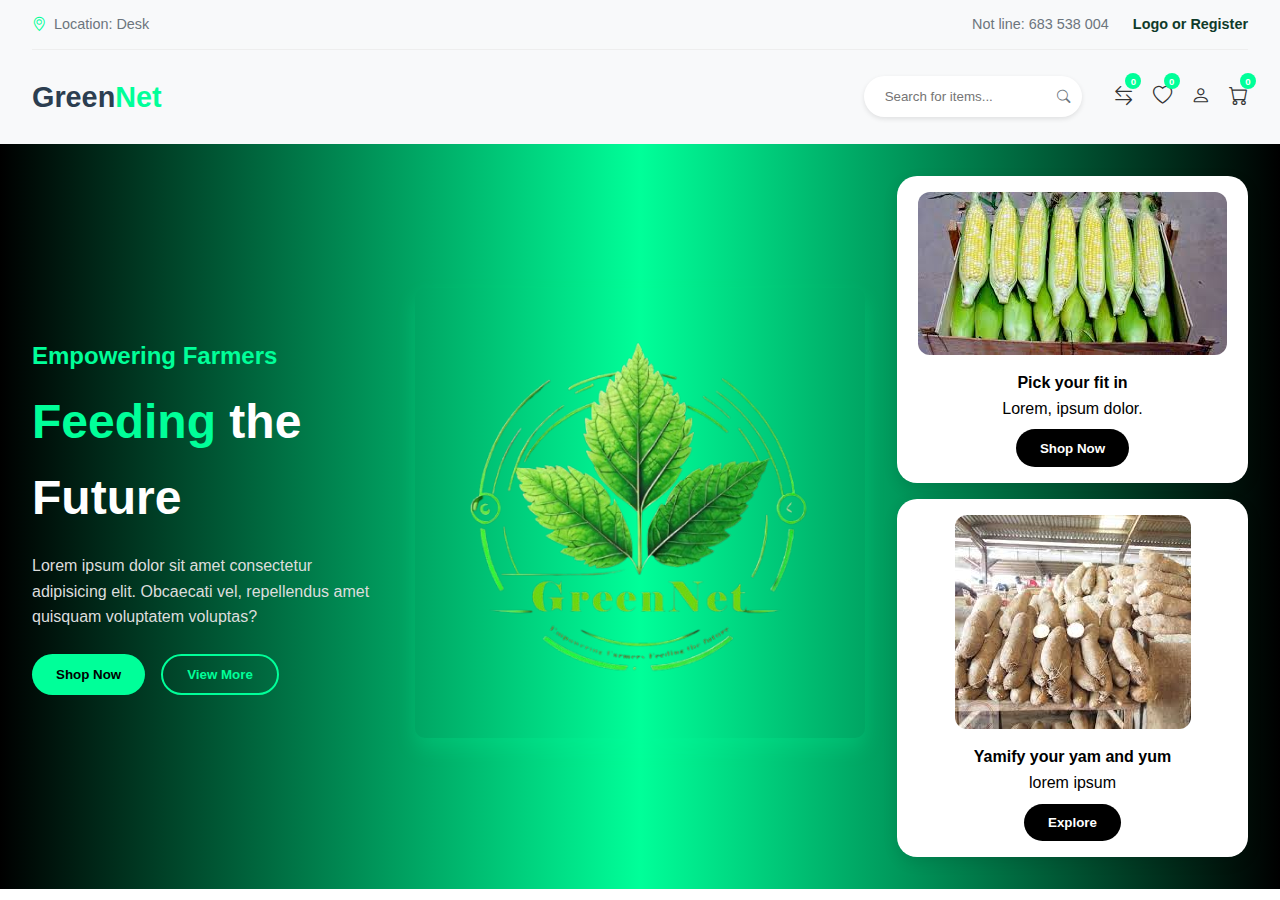
<file: index.html>
<!DOCTYPE html>
<html lang="en">
<head>
  <meta charset="UTF-8" />
  <meta name="viewport" content="width=device-width, initial-scale=1.0" />
  <title>GreenNet</title>
  <link rel="stylesheet" href="assets/css/style.css" />
  <link rel="stylesheet" href="./assets/bootstrap-icons/bootstrap-icons.min.css">
</head>
<body>
  <header class="header">
    <div class="top-bar">
        <div class="location-info">
            <i class="bi bi-geo-alt"></i>
            <span>Location: Desk</span>
        </div>
        
        <div class="contact-info">
            <span>Not line: 683 538 004</span>
            <a href="" style="text-decoration: none;"><span style="color: #0f3b2a; font-weight: 600;">Logo or Register</span>
            </a>
        </div>
    </div>
    
    <nav class="navbar">
        <div class="brand">
            <h1>Green<span style="color: #00ff99;">Net</span>
            </h1>
        </div>
        
        <button class="navbar-toggler" >
            <i class="bi bi-list"></i>
        </button>
        
        <ul class="nav-menu">
            <li class="nav-item dropdown">
                <a href="#" class="nav-link active">
                    Home 
                </a>
            </li>
            <li class="nav-item dropdown">
                <a href="shop.html" class="nav-link">
                    Shop <i class="bi bi-chevron-down"></i>
                </a>
            </li>
            <li class="nav-item dropdown">
                <a href="#" class="nav-link">
                    Product <i class="bi bi-chevron-down"></i>
                </a>
            </li>
            <li class="nav-item dropdown">
                <a href="#" class="nav-link">
                    About Vendors <i class="bi bi-chevron-down"></i>
                </a>
            </li>
            <li class="nav-item dropdown">
                <a href="#" class="nav-link">
                    Pages <i class="bi bi-chevron-down"></i>
                </a>
            </li>
        </ul>
        
        <div class="search-container">
            <input type="text" placeholder="Search for items..." class="search-input">
            <button class="search-btn">
                <i class="bi bi-search"></i>
            </button>
        </div>
        
        <div class="action-icons">
            <a href="#" class="action-icon" aria-label="Compare">
                <i class="bi bi-arrow-left-right"></i>
                <span class="badge">0</span>
            </a>
            <a href="#" class="action-icon" aria-label="Wishlist">
                <i class="bi bi-heart"></i>
                <span class="badge">0</span>
            </a>
            <a href="#" class="action-icon" aria-label="Account">
                <i class="bi bi-person"></i>
            </a>
            <a href="#" class="action-icon" aria-label="Cart">
                <i class="bi bi-cart"></i>
                <span class="badge">0</span>
            </a>
        </div>
    </nav>
</header>

  <section class="hero-section">
    <div class="hero-content">

      <div class="hero-text">
        <h2>Empowering Farmers</h2>
        <h1><span>Feeding</span> the Future</h1>
        <p>Lorem ipsum dolor sit amet consectetur adipisicing elit. Obcaecati vel, repellendus amet quisquam voluptatem voluptas?</p>
        <div class="hero-buttons">
          <button class="btn green-btn"><a href="shop.html" style="text-decoration: none; color: black;">Shop Now</a></button>
          <button class="btn outlined-btn">View More</button>
        </div>
      </div>
  
      <div class="hero-image">
        <img src="assets/images/main.png" alt="Model" />
      </div>
  
      <div class="hero-cards">
        <div class="card">
          <img src="./assets/images/green1.jpeg" alt="Sneakers" />
          <p><strong>Pick your fit in</strong> <br> Lorem, ipsum dolor.</p>
          <button class="btn black-btn">Shop Now</button>
        </div>
        <div class="card">
          <img src="./assets/images/green2.jpeg" alt="Group Fashion" />
          <p><strong>Yamify your yam and yum</strong><br> lorem ipsum</p>
          <button class="btn black-btn">Explore</button>
        </div>
      </div>
    </div>
  </section>


  

  <script src="./assets/js/script.js">
 


</script>
</body>
</html>
</file>
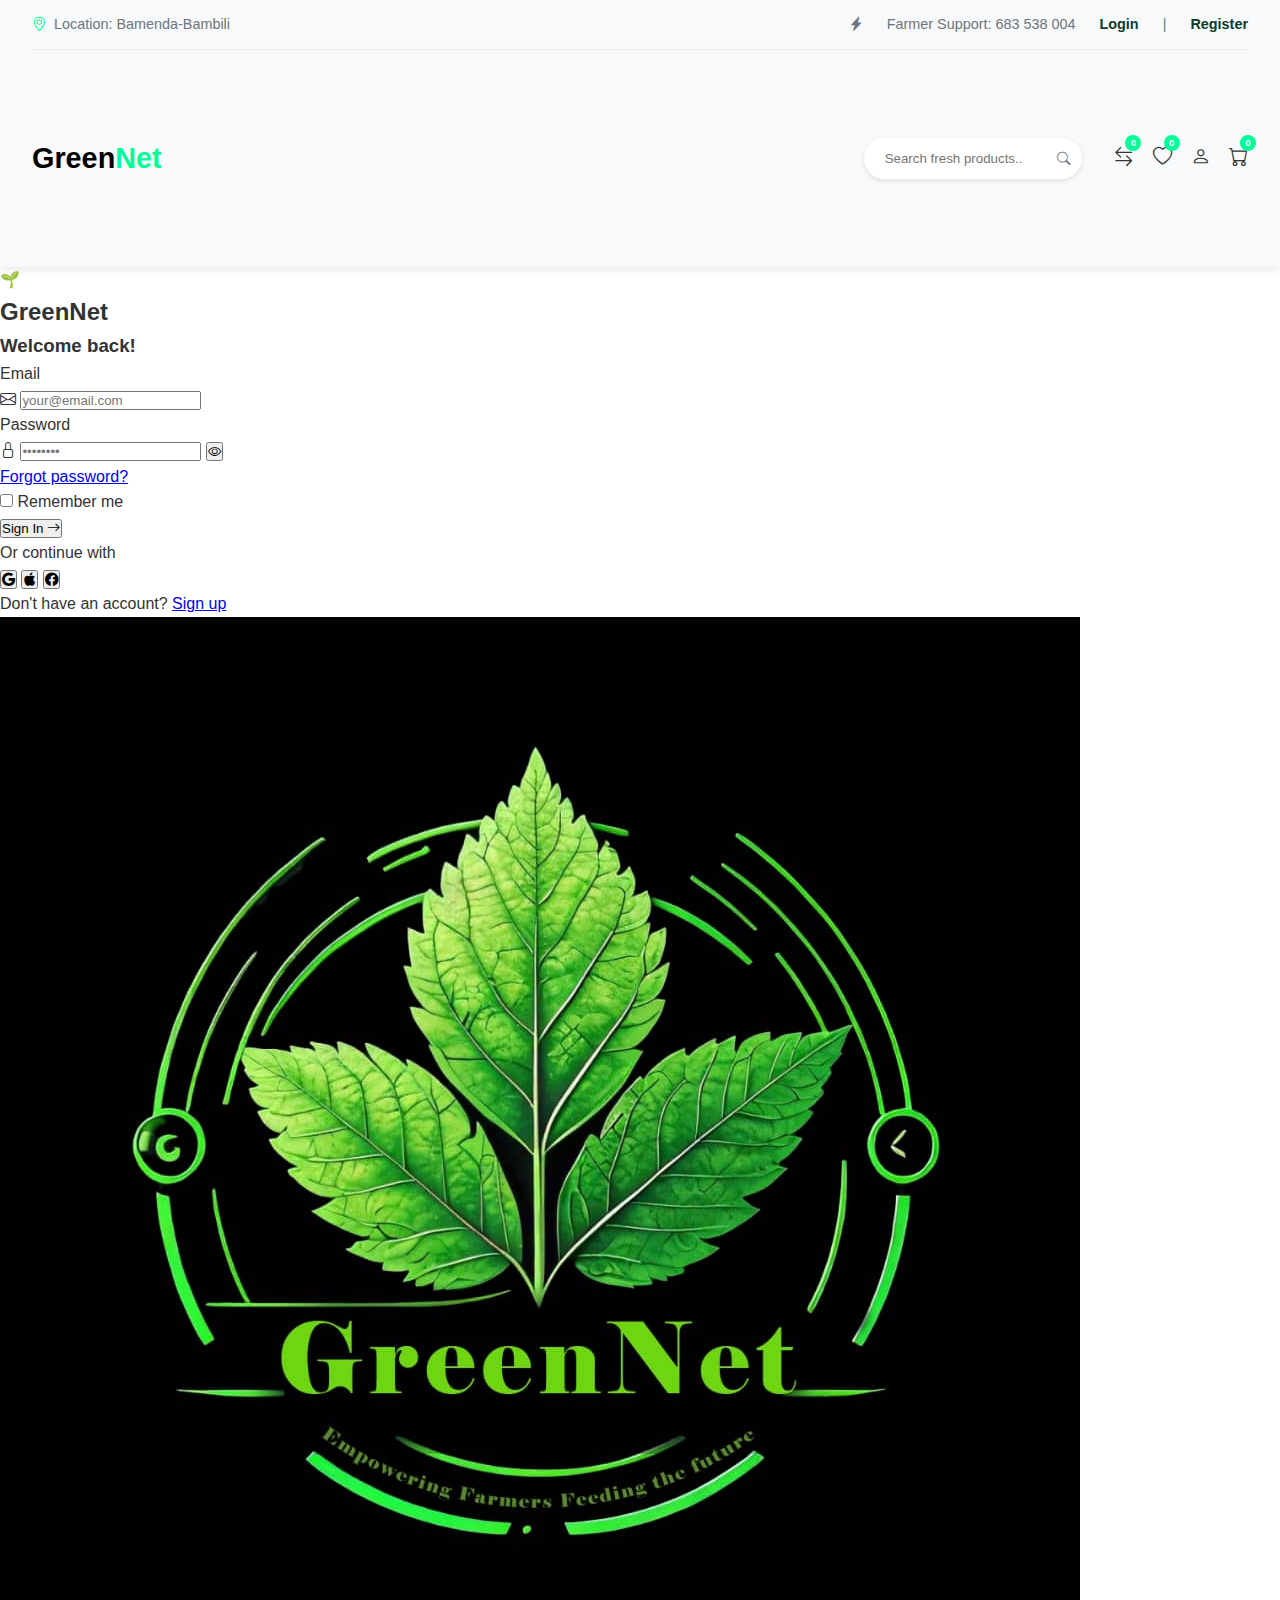
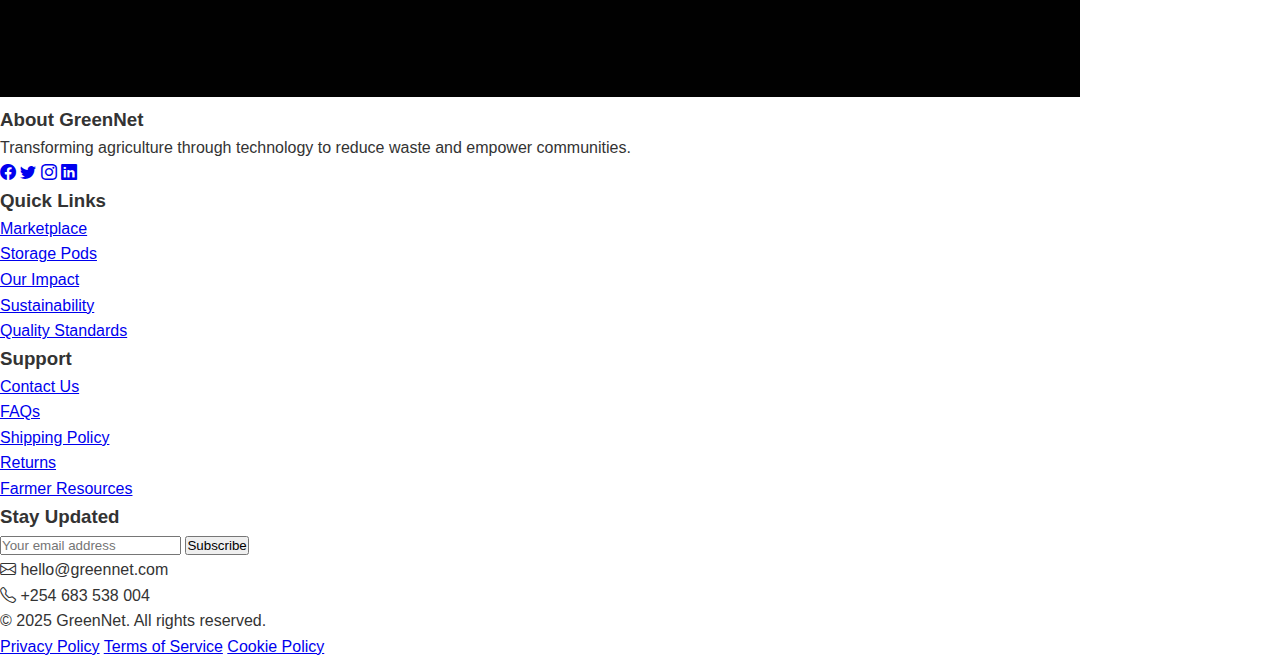
<file: login.html>
<!DOCTYPE html>
<html lang="en">
<head>
  <meta charset="UTF-8" />
  <meta name="viewport" content="width=device-width, initial-scale=1.0" />
  <title>GreenNet</title>
  <link rel="stylesheet" href="assets/css/style.css" />
  <link rel="stylesheet" href="./assets/bootstrap-icons/bootstrap-icons.min.css">
</head>
<body>
  <header class="header">
    <div class="top-bar">
        <div class="location-info">
            <i class="bi bi-geo-alt"></i>
            <span>Location: Bamenda-Bambili</span>
        </div>
        
        <div class="contact-info">
            <i class="bi bi-lightning-charge-fill"></i>
            <span>Farmer Support: 683 538 004</span>
            <a href="login.html" style="text-decoration: none;"><span style="color: #0f3b2a; font-weight: 600;">Login </a>|
                 <a href="register.html" style="color: #0f3b2a; font-weight: 600;text-decoration: none;">Register</a> </span>
            
        </div>
    </div>
    
    <nav class="navbar">
        <div class="brand">
            <h1 style="color: black;">Green<span style="color: #00ff99;">Net</span>
            </h1>
        </div>
        
        <button class="navbar-toggler" >
            <i class="bi bi-list"></i>
        </button>
        
        <ul class="nav-menu">
            <li class="nav-item dropdown">
                <a href="index.html" class="nav-link ">
                    Home 
                </a>
            </li>
            <li class="nav-item dropdown">
                <a href="shop.html" class="nav-link">
                    Marketplace 
                </a>
            </li>
            <li class="nav-item dropdown">
                <a href="#" class="nav-link">
                    Storage Pods
                </a>
            </li>
            <li class="nav-item dropdown">
                <a href="#" class="nav-link">
                    Our impact 
                </a>
            </li>
            <li class="nav-item dropdown">
                <a href="#" class="nav-link">
                  Pages <i class="bi bi-chevron-down"></i>
                </a>
                <ul class="dropdown-menu">
                  <li><a href="#" class="dropdown-link">Sustainability</a></li>
                  <li><a href="#" class="dropdown-link">Our Partners</a></li>
                  <li><a href="#" class="dropdown-link">Quality Standards</a></li>
                  <li><a href="#" class="dropdown-link">Delivery Network</a></li>
                  <li><a href="#" class="dropdown-link">Career Opportunities</a></li>
                </ul>
              </li>
        </ul>
        
        <div class="search-container">
            <input type="text" placeholder="Search fresh products.." class="search-input">
            <button class="search-btn">
                <i class="bi bi-search"></i>
            </button>
        </div>
        
        <div class="action-icons">
            <a href="#" class="action-icon" aria-label="Compare">
                <i class="bi bi-arrow-left-right"></i>
                <span class="badge">0</span>
            </a>
            <a href="#" class="action-icon" aria-label="Wishlist">
                <i class="bi bi-heart"></i>
                <span class="badge">0</span>
            </a>
            <a href="#" class="action-icon" aria-label="Account">
                <i class="bi bi-person"></i>
            </a>
            <a href="#" class="action-icon" aria-label="Cart">
                <i class="bi bi-cart"></i>
                <span class="badge">0</span>
            </a>
        </div>
    </nav>
</header>

<section class="gn-auth-section">
    <div class="gn-auth-container">
      <!-- Animated Background Elements -->
      <div class="gn-auth-particles">
        <div class="gn-particle" style="--i:1; --color:#00cc88;"></div>
        <div class="gn-particle" style="--i:2; --color:#ff6b35;"></div>
        <div class="gn-particle" style="--i:3; --color:#2d3748;"></div>
      </div>
  
      <!-- Form Container -->
      <div class="gn-auth-card">
        <!-- Logo Header -->
        <div class="gn-auth-header">
          <div class="gn-auth-logo">
            <span>🌱</span>
            <h2>GreenNet</h2>
          </div>
          <h3>Welcome back!</h3>
        </div>
  
        <!-- Login Form -->
        <form class="gn-auth-form" id="loginForm" action="" method="">
          <!-- Email -->
          <div class="gn-form-group">
            <label for="loginEmail">Email</label>
            <div class="gn-input-container">
              <i class="bi bi-envelope"></i>
              <input 
                type="email" 
                id="loginEmail" 
                placeholder="your@email.com" 
                required
                autocomplete="username"
              >
            </div>
          </div>
  
          <!-- Password -->
          <div class="gn-form-group">
              <label for="loginPassword" >Password</label>
            <div class="gn-input-container">
              <i class="bi bi-lock"></i>
              <input 
                type="password" 
                id="loginPassword" 
                placeholder="••••••••" 
                required
                minlength="8"
                autocomplete="current-password"
              >
              <button type="button" class="gn-password-toggle">
                <i class="bi bi-eye"></i>
              </button>
            </div>
          </div>
          <a href="#" class="gn-text-link">Forgot password?</a>

          <!-- Remember Me -->
          <div class="gn-checkbox-group">
            <input type="checkbox" id="rememberMe">
            <label for="rememberMe">Remember me</label>
          </div>
  
          <!-- Submit -->
          <button type="submit" class="gn-auth-btn">
            Sign In
            <i class="bi bi-arrow-right"></i>
          </button>
  
          <!-- Social Login -->
          <div class="gn-social-login">
            <p>Or continue with</p>
            <div class="gn-social-buttons">
              <button type="button" class="gn-social-btn google">
                <i class="bi bi-google"></i>
              </button>
              <button type="button" class="gn-social-btn apple">
                <i class="bi bi-apple"></i>
              </button>
              <button type="button" class="gn-social-btn facebook">
                <i class="bi bi-facebook"></i>
              </button>
            </div>
          </div>
  
          <!-- Sign Up Link -->
          <div class="gn-auth-footer">
            Don't have an account? <a href="register.html" class="gn-text-link">Sign up</a>
          </div>
        </form>
      </div>
    </div>
  </section>


<footer class="gn-footer">
    <!-- Footer Top (Image + Main Content) -->
    <div class="gn-footer-top">
      <!-- Image Section -->
      <div class="gn-footer-image">
        <img src="assets/images/logo.jpg" alt="GreenNet Footer Image">
      </div>
  
      <!-- Main Footer Content -->
      <div class="gn-footer-content">
        <div class="gn-footer-grid">
          <!-- Column 1: About -->
          <div class="gn-footer-col">
            <h3 class="gn-footer-title">About GreenNet</h3>
            <p>Transforming agriculture through technology to reduce waste and empower communities.</p>
            <div class="gn-social-links">
              <a href="#" aria-label="Facebook"><i class="bi bi-facebook"></i></a>
              <a href="#" aria-label="Twitter"><i class="bi bi-twitter"></i></a>
              <a href="#" aria-label="Instagram"><i class="bi bi-instagram"></i></a>
              <a href="#" aria-label="LinkedIn"><i class="bi bi-linkedin"></i></a>
            </div>
          </div>
  
          <!-- Column 2: Quick Links -->
          <div class="gn-footer-col">
            <h3 class="gn-footer-title">Quick Links</h3>
            <ul class="gn-footer-links">
              <li><a href="#">Marketplace</a></li>
              <li><a href="#">Storage Pods</a></li>
              <li><a href="#">Our Impact</a></li>
              <li><a href="#">Sustainability</a></li>
              <li><a href="#">Quality Standards</a></li>
            </ul>
          </div>
  
          <!-- Column 3: Support -->
          <div class="gn-footer-col">
            <h3 class="gn-footer-title">Support</h3>
            <ul class="gn-footer-links">
              <li><a href="#">Contact Us</a></li>
              <li><a href="#">FAQs</a></li>
              <li><a href="#">Shipping Policy</a></li>
              <li><a href="#">Returns</a></li>
              <li><a href="#">Farmer Resources</a></li>
            </ul>
          </div>
  
          <!-- Column 4: Newsletter -->
          <div class="gn-footer-col">
            <h3 class="gn-footer-title">Stay Updated</h3>
            <form class="gn-footer-newsletter">
              <input type="email" placeholder="Your email address" required>
              <button type="submit">Subscribe</button>
            </form>
            <div class="gn-contact-info">
              <p><i class="bi bi-envelope"></i> hello@greennet.com</p>
              <p><i class="bi bi-telephone"></i> +254 683 538 004</p>
            </div>
          </div>
        </div>
      </div>
    </div>
  
    <!-- Footer Bottom (Copyright) -->
    <div class="gn-footer-bottom">
      <div class="gn-container">
        <p>&copy; 2025 GreenNet. All rights reserved.</p>
        <div class="gn-legal-links">
          <a href="#">Privacy Policy</a>
          <a href="#">Terms of Service</a>
          <a href="#">Cookie Policy</a>
        </div>
      </div>
    </div>
  </footer>

  <script src="assets/js/script.js"></script>
</body>
</html>
</file>
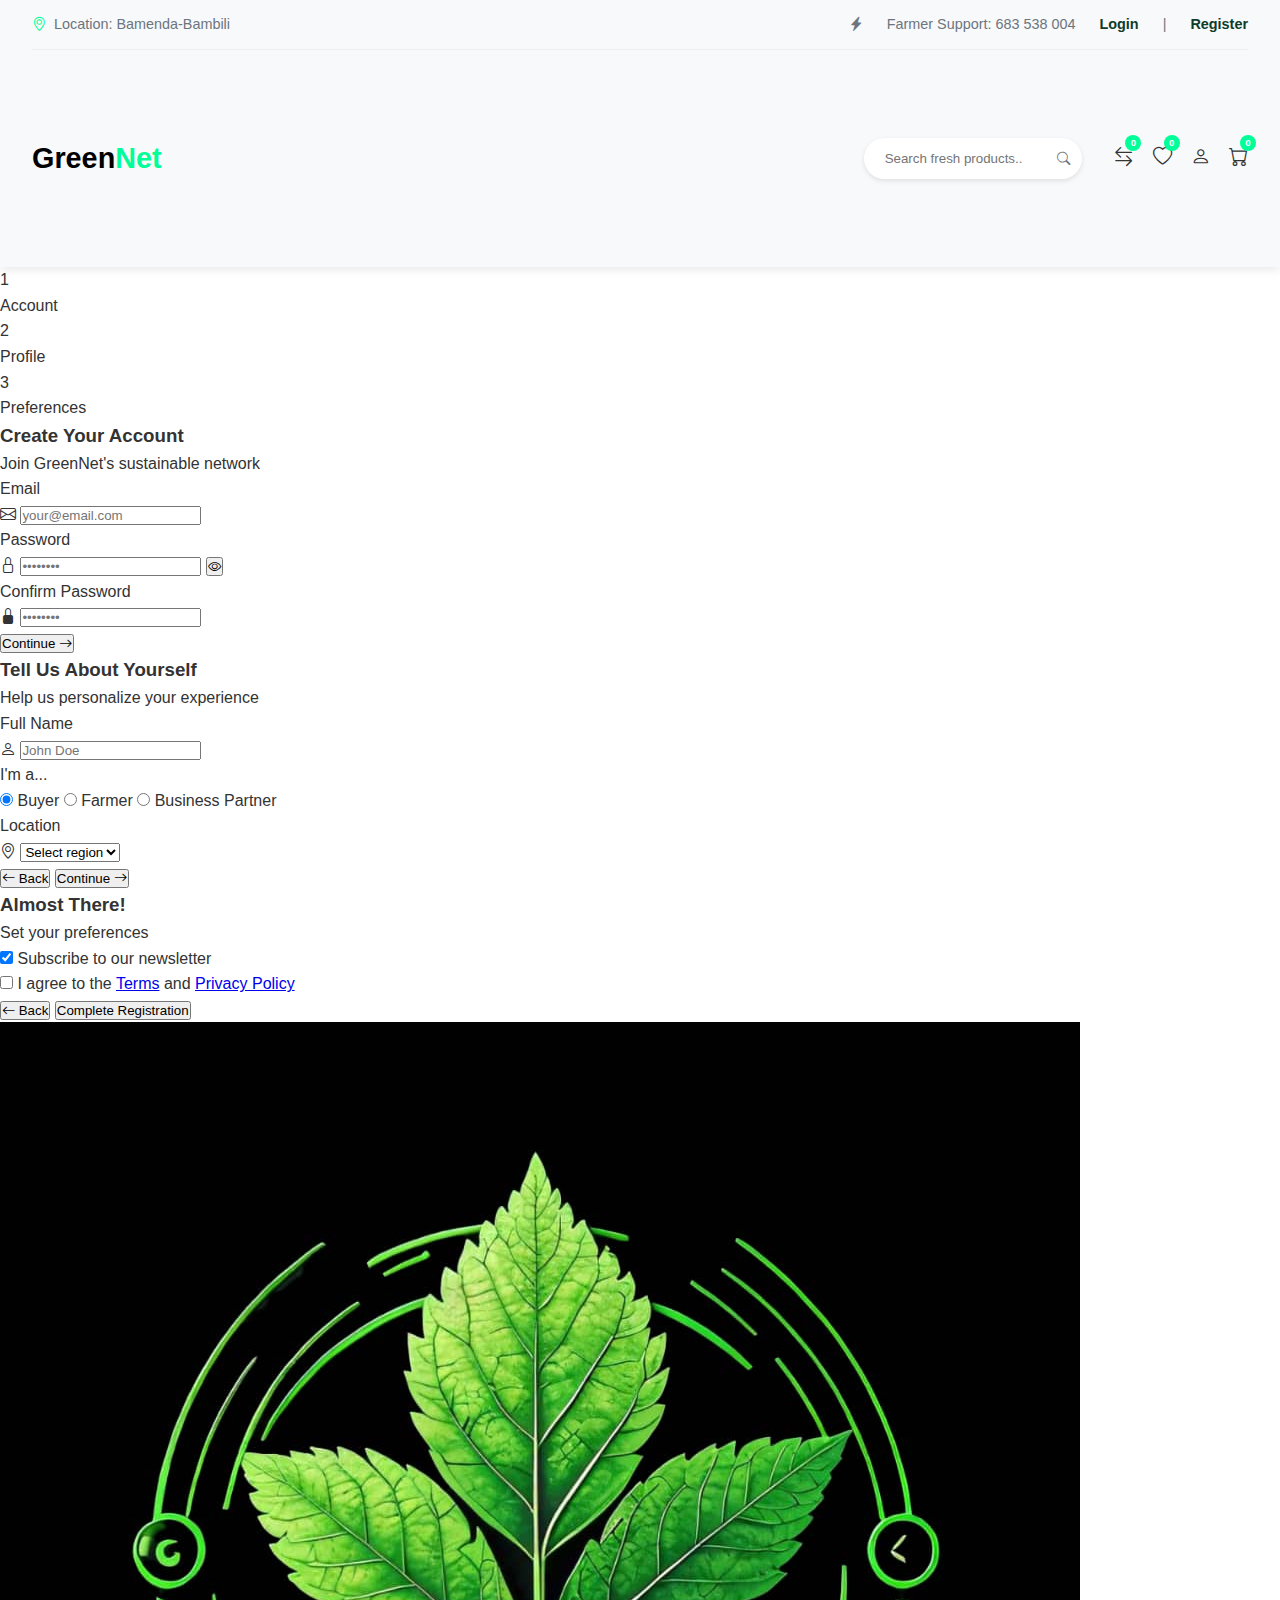
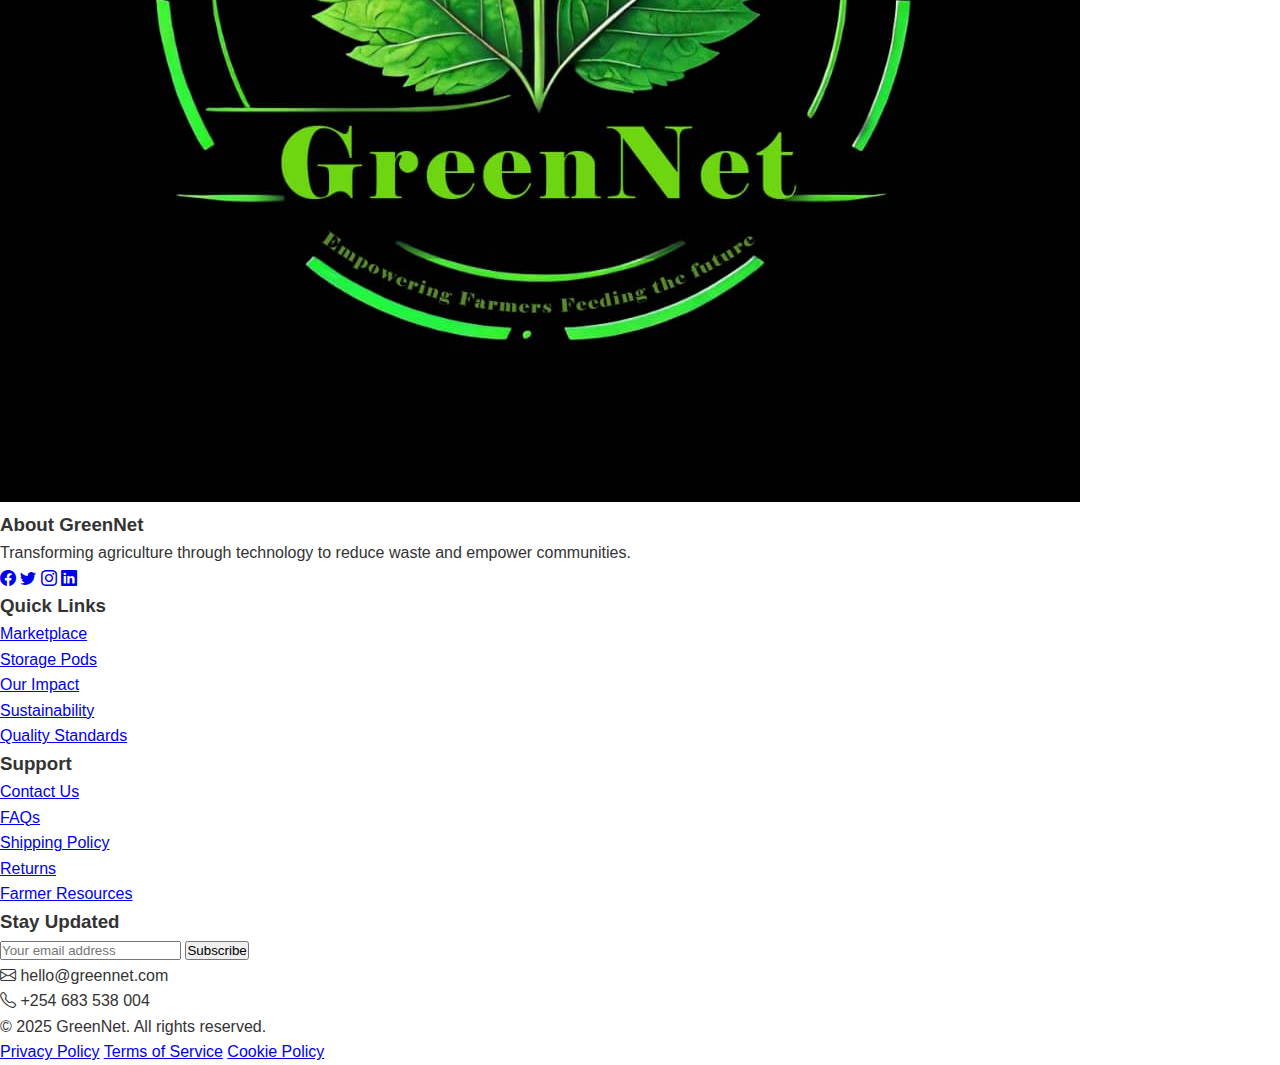
<file: register.html>
<!DOCTYPE html>
<html lang="en">
<head>
  <meta charset="UTF-8" />
  <meta name="viewport" content="width=device-width, initial-scale=1.0" />
  <title>GreenNet</title>
  <link rel="stylesheet" href="assets/css/style.css" />
  <link rel="stylesheet" href="./assets/bootstrap-icons/bootstrap-icons.min.css">
</head>
<body>
  <header class="header">
    <div class="top-bar">
        <div class="location-info">
            <i class="bi bi-geo-alt"></i>
            <span>Location: Bamenda-Bambili</span>
        </div>
        
        <div class="contact-info">
            <i class="bi bi-lightning-charge-fill"></i>
            <span>Farmer Support: 683 538 004</span>
            <a href="login.html" style="text-decoration: none;"><span style="color: #0f3b2a; font-weight: 600;">Login </a>|
                 <a href="register.html" style="color: #0f3b2a; font-weight: 600;text-decoration: none;">Register</a> </span>
            </a>
        </div>
    </div>
    
    <nav class="navbar">
        <div class="brand">
            <h1 style="color: black;">Green<span style="color: #00ff99;">Net</span>
            </h1>
        </div>
        
        <button class="navbar-toggler" >
            <i class="bi bi-list"></i>
        </button>
        
        <ul class="nav-menu">
            <li class="nav-item dropdown">
                <a href="index.html" class="nav-link active">
                    Home 
                </a>
            </li>
            <li class="nav-item dropdown">
                <a href="shop.html" class="nav-link">
                    Marketplace 
                </a>
            </li>
            <li class="nav-item dropdown">
                <a href="#" class="nav-link">
                    Storage Pods
                </a>
            </li>
            <li class="nav-item dropdown">
                <a href="#" class="nav-link">
                    Our impact 
                </a>
            </li>
            <li class="nav-item dropdown">
                <a href="#" class="nav-link">
                  Pages <i class="bi bi-chevron-down"></i>
                </a>
                <ul class="dropdown-menu">
                  <li><a href="#" class="dropdown-link">Sustainability</a></li>
                  <li><a href="#" class="dropdown-link">Our Partners</a></li>
                  <li><a href="#" class="dropdown-link">Quality Standards</a></li>
                  <li><a href="#" class="dropdown-link">Delivery Network</a></li>
                  <li><a href="#" class="dropdown-link">Career Opportunities</a></li>
                </ul>
              </li>
        </ul>
        
        <div class="search-container">
            <input type="text" placeholder="Search fresh products.." class="search-input">
            <button class="search-btn">
                <i class="bi bi-search"></i>
            </button>
        </div>
        
        <div class="action-icons">
            <a href="#" class="action-icon" aria-label="Compare">
                <i class="bi bi-arrow-left-right"></i>
                <span class="badge">0</span>
            </a>
            <a href="#" class="action-icon" aria-label="Wishlist">
                <i class="bi bi-heart"></i>
                <span class="badge">0</span>
            </a>
            <a href="#" class="action-icon" aria-label="Account">
                <i class="bi bi-person"></i>
            </a>
            <a href="#" class="action-icon" aria-label="Cart">
                <i class="bi bi-cart"></i>
                <span class="badge">0</span>
            </a>
        </div>
    </nav>
</header>

<section class="gn-auth-section">
    <div class="gn-auth-container">
      <!-- Animated Background -->
      <div class="gn-auth-particles">
        <div class="gn-particle" style="--i:1; --color:#00cc88;"></div>
        <div class="gn-particle" style="--i:2; --color:#ff6b35;"></div>
        <div class="gn-particle" style="--i:3; --color:#2d3748;"></div>
      </div>
  
      <!-- Form Container -->
      <div class="gn-auth-card">
        <!-- Progress Steps -->
        <div class="gn-progress-steps">
          <div class="gn-step active" data-step="1">
            <div class="gn-step-circle">1</div>
            <span>Account</span>
          </div>
          <div class="gn-step" data-step="2">
            <div class="gn-step-circle">2</div>
            <span>Profile</span>
          </div>
          <div class="gn-step" data-step="3">
            <div class="gn-step-circle">3</div>
            <span>Preferences</span>
          </div>
        </div>
  
        <!-- Registration Form -->
        <form class="gn-auth-form" id="registerForm">
          <!-- Step 1: Account -->
          <div class="gn-form-step active" data-step="1">
            <div class="gn-form-header">
              <h3>Create Your Account</h3>
              <p>Join GreenNet's sustainable network</p>
            </div>
  
            <!-- Email -->
            <div class="gn-form-group">
              <label for="regEmail">Email</label>
              <div class="gn-input-container">
                <i class="bi bi-envelope"></i>
                <input 
                  type="email" 
                  id="regEmail" 
                  placeholder="your@email.com" 
                  required
                  autocomplete="username"
                >
              </div>
            </div>
  
            <!-- Password -->
            <div class="gn-form-group">
              <label for="regPassword">Password</label>
              <div class="gn-input-container">
                <i class="bi bi-lock"></i>
                <input 
                  type="password" 
                  id="regPassword" 
                  placeholder="••••••••" 
                  required
                  minlength="8"
                  autocomplete="new-password"
                >
                <button type="button" class="gn-password-toggle">
                  <i class="bi bi-eye"></i>
                </button>
              </div>
              <!-- <div class="gn-password-hints">
                <span class="gn-hint" data-rule="length">8+ characters</span>
                <span class="gn-hint" data-rule="uppercase">1 uppercase</span>
                <span class="gn-hint" data-rule="number">1 number</span>
              </div> -->
            </div>
  
            <!-- Confirm Password -->
            <div class="gn-form-group">
              <label for="regConfirmPassword">Confirm Password</label>
              <div class="gn-input-container">
                <i class="bi bi-lock-fill"></i>
                <input 
                  type="password" 
                  id="regConfirmPassword" 
                  placeholder="••••••••" 
                  required
                  autocomplete="new-password"
                >
              </div>
            </div>
  
            <div class="gn-step-actions">
              <button type="button" class="gn-step-next" data-next="2">
                Continue <i class="bi bi-arrow-right"></i>
              </button>
            </div>
          </div>
  
          <!-- Step 2: Profile -->
          <div class="gn-form-step" data-step="2">
            <div class="gn-form-header">
              <h3>Tell Us About Yourself</h3>
              <p>Help us personalize your experience</p>
            </div>
  
            <!-- Full Name -->
            <div class="gn-form-group">
              <label for="regFullName">Full Name</label>
              <div class="gn-input-container">
                <i class="bi bi-person"></i>
                <input 
                  type="text" 
                  id="regFullName" 
                  placeholder="John Doe" 
                  required
                  autocomplete="name"
                >
              </div>
            </div>
  
            <!-- User Type -->
            <div class="gn-form-group">
              <label>I'm a...</label>
              <div class="gn-radio-group">
                <label class="gn-radio-option">
                  <input type="radio" name="userType" value="buyer" checked>
                  <span>Buyer</span>
                </label>
                <label class="gn-radio-option">
                  <input type="radio" name="userType" value="farmer">
                  <span>Farmer</span>
                </label>
                <label class="gn-radio-option">
                  <input type="radio" name="userType" value="partner">
                  <span>Business Partner</span>
                </label>
              </div>
            </div>
  
            <!-- Location -->
            <div class="gn-form-group">
              <label for="regLocation">Location</label>
              <div class="gn-input-container">
                <i class="bi bi-geo-alt"></i>
                <select id="regLocation" required>
                  <option value="" disabled selected>Select region</option>
                  <option value="kenya">Bamenda</option>
                  <option value="ethiopia">Douala</option>
                  <option value="rwanda">Yaounde</option>
                </select>
              </div>
            </div>
  
            <div class="gn-step-actions">
              <button type="button" class="gn-step-prev" data-prev="1">
                <i class="bi bi-arrow-left"></i> Back
              </button>
              <button type="button" class="gn-step-next" data-next="3">
                Continue <i class="bi bi-arrow-right"></i>
              </button>
            </div>
          </div>
  
          <!-- Step 3: Preferences -->
          <div class="gn-form-step" data-step="3">
            <div class="gn-form-header">
              <h3>Almost There!</h3>
              <p>Set your preferences</p>
            </div>
  
            <!-- Newsletter -->
            <div class="gn-checkbox-group">
              <input type="checkbox" id="regNewsletter" checked>
              <label for="regNewsletter">Subscribe to our newsletter</label>
            </div>
  
            <!-- Terms -->
            <div class="gn-checkbox-group">
              <input type="checkbox" id="regTerms" required>
              <label for="regTerms">I agree to the <a href="#">Terms</a> and <a href="#">Privacy Policy</a></label>
            </div>
  
            <!-- Submit -->
            <div class="gn-step-actions">
              <button type="button" class="gn-step-prev" data-prev="2">
                <i class="bi bi-arrow-left"></i> Back
              </button>
              <button type="submit" class="gn-auth-btn">
                Complete Registration
              </button>
            </div>
          </div>
        </form>
      </div>
    </div>
  </section>

<footer class="gn-footer">
    <!-- Footer Top (Image + Main Content) -->
    <div class="gn-footer-top">
      <!-- Image Section -->
      <div class="gn-footer-image">
        <img src="assets/images/logo.jpg" alt="GreenNet Footer Image">
      </div>
  
      <!-- Main Footer Content -->
      <div class="gn-footer-content">
        <div class="gn-footer-grid">
          <!-- Column 1: About -->
          <div class="gn-footer-col">
            <h3 class="gn-footer-title">About GreenNet</h3>
            <p>Transforming agriculture through technology to reduce waste and empower communities.</p>
            <div class="gn-social-links">
              <a href="#" aria-label="Facebook"><i class="bi bi-facebook"></i></a>
              <a href="#" aria-label="Twitter"><i class="bi bi-twitter"></i></a>
              <a href="#" aria-label="Instagram"><i class="bi bi-instagram"></i></a>
              <a href="#" aria-label="LinkedIn"><i class="bi bi-linkedin"></i></a>
            </div>
          </div>
  
          <!-- Column 2: Quick Links -->
          <div class="gn-footer-col">
            <h3 class="gn-footer-title">Quick Links</h3>
            <ul class="gn-footer-links">
              <li><a href="#">Marketplace</a></li>
              <li><a href="#">Storage Pods</a></li>
              <li><a href="#">Our Impact</a></li>
              <li><a href="#">Sustainability</a></li>
              <li><a href="#">Quality Standards</a></li>
            </ul>
          </div>
  
          <!-- Column 3: Support -->
          <div class="gn-footer-col">
            <h3 class="gn-footer-title">Support</h3>
            <ul class="gn-footer-links">
              <li><a href="#">Contact Us</a></li>
              <li><a href="#">FAQs</a></li>
              <li><a href="#">Shipping Policy</a></li>
              <li><a href="#">Returns</a></li>
              <li><a href="#">Farmer Resources</a></li>
            </ul>
          </div>
  
          <!-- Column 4: Newsletter -->
          <div class="gn-footer-col">
            <h3 class="gn-footer-title">Stay Updated</h3>
            <form class="gn-footer-newsletter">
              <input type="email" placeholder="Your email address" required>
              <button type="submit">Subscribe</button>
            </form>
            <div class="gn-contact-info">
              <p><i class="bi bi-envelope"></i> hello@greennet.com</p>
              <p><i class="bi bi-telephone"></i> +254 683 538 004</p>
            </div>
          </div>
        </div>
      </div>
    </div>
  
    <!-- Footer Bottom (Copyright) -->
    <div class="gn-footer-bottom">
      <div class="gn-container">
        <p>&copy; 2025 GreenNet. All rights reserved.</p>
        <div class="gn-legal-links">
          <a href="#">Privacy Policy</a>
          <a href="#">Terms of Service</a>
          <a href="#">Cookie Policy</a>
        </div>
      </div>
    </div>
  </footer>

  <script src="assets/js/script.js"></script>
</body>
</html>
</file>
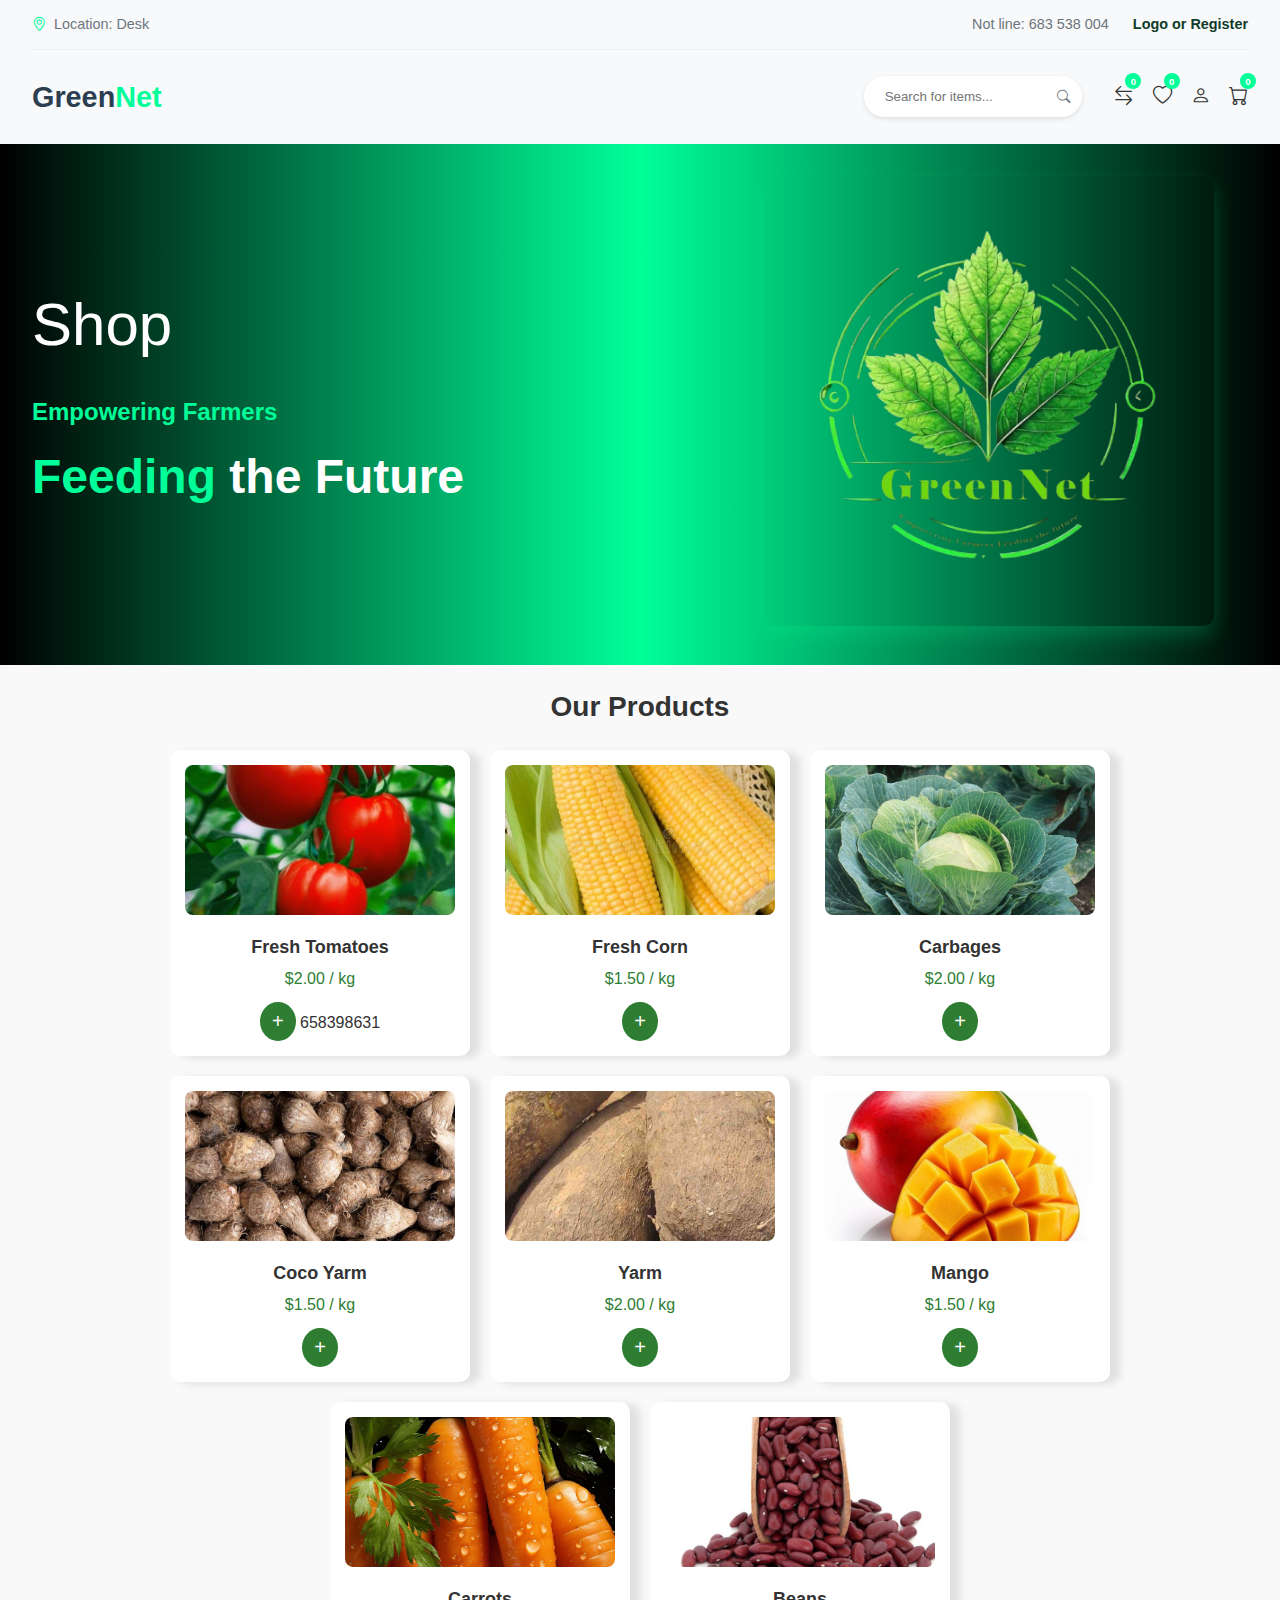
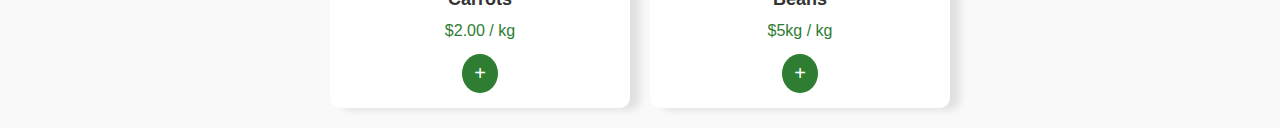
<file: shop.html>
<!DOCTYPE html>
<html lang="en">
  <head>
    <meta charset="UTF-8" />
    <meta name="viewport" content="width=device-width, initial-scale=1.0" />
    <title>Shop Items</title>
    <link rel="stylesheet" href="assets/css/style.css" />
    <link rel="stylesheet" href="assets/css/shop.css" />
    <link
      rel="stylesheet"
      href="./assets/bootstrap-icons/bootstrap-icons.min.css"
    />
  </head>
  <body>
    <header class="header">
      <div class="top-bar">
          <div class="location-info">
              <i class="bi bi-geo-alt"></i>
              <span>Location: Desk</span>
          </div>
          
          <div class="contact-info">
              <span>Not line: 683 538 004</span>
              <a href="" style="text-decoration: none;"><span style="color: #0f3b2a; font-weight: 600;">Logo or Register</span>
              </a>
          </div>
      </div>
      
      <nav class="navbar">
          <div class="brand">
              <h1>Green<span style="color: #00ff99;">Net</span>
              </h1>
          </div>
          
          <button class="navbar-toggler" >
              <i class="bi bi-list"></i>
          </button>
          
          <ul class="nav-menu">
              <li class="nav-item dropdown">
                  <a href="index.html" class="nav-link">
                      Home 
                  </a>
              </li>
              <li class="nav-item dropdown">
                  <a href="shop.html" class="nav-link active">
                      Shop <i class="bi bi-chevron-down"></i>
                  </a>
              </li>
              <li class="nav-item dropdown">
                  <a href="#" class="nav-link">
                      Product <i class="bi bi-chevron-down"></i>
                  </a>
              </li>
              <li class="nav-item dropdown">
                  <a href="#" class="nav-link">
                      About Vendors <i class="bi bi-chevron-down"></i>
                  </a>
              </li>
              <li class="nav-item dropdown">
                  <a href="#" class="nav-link">
                      Pages <i class="bi bi-chevron-down"></i>
                  </a>
              </li>
          </ul>
          
          <div class="search-container">
              <input type="text" placeholder="Search for items..." class="search-input">
              <button class="search-btn">
                  <i class="bi bi-search"></i>
              </button>
          </div>
          
          <div class="action-icons">
              <a href="#" class="action-icon" aria-label="Compare">
                  <i class="bi bi-arrow-left-right"></i>
                  <span class="badge">0</span>
              </a>
              <a href="#" class="action-icon" aria-label="Wishlist">
                  <i class="bi bi-heart"></i>
                  <span class="badge">0</span>
              </a>
              <a href="#" class="action-icon" aria-label="Account">
                  <i class="bi bi-person"></i>
              </a>
              <a href="#" class="action-icon" aria-label="Cart">
                  <i class="bi bi-cart"></i>
                  <span class="badge">0</span>
              </a>
          </div>
      </nav>
  </header>

    <section class="hero-section">
      <div class="hero-content">
        <div class="hero-text">
          <h3> Shop</h3>
          <h2>Empowering Farmers</h2>
          <h1><span>Feeding</span> the Future</h1>
       
         
        </div>

        <div class="hero-image">
          <img src="assets/images/main.png" alt="Model" />
        </div>
      </div>
    </section>

    <section class="shop-section">
      <h2 class="section-title">Our Products</h2>
      <div class="products-container">
        <div class="product-card">
          <img src="assets/images/totmatoes.jpg" alt="Tomato" class="product-image" />
          <h3 class="product-name">Fresh Tomatoes</h3>
          <p class="product-price">$2.00 / kg</p>
          <button class="add-to-cart">+</button>
        658398631 
        </div>

        <div class="product-card">
          <img src="assets/images/corn.jpg" alt="Onion" class="product-image" />
          <h3 class="product-name">Fresh Corn</h3>
          <p class="product-price">$1.50 / kg</p>
          <button class="add-to-cart">+</button>
        </div>
        <div class="product-card">
          <img src="assets/images/carbage.jpg" alt="Tomato" class="product-image" />
          <h3 class="product-name">Carbages</h3>
          <p class="product-price">$2.00 / kg</p>
          <button class="add-to-cart">+</button>
        </div>

        <div class="product-card">
          <img src="assets/images/cocoyarm.jpg" alt="Onion" class="product-image" />
          <h3 class="product-name">Coco Yarm</h3>
          <p class="product-price">$1.50 / kg</p>
          <button class="add-to-cart">+</button>
        </div>
        <div class="product-card">
          <img src="assets/images/yarm.jpg" alt="Tomato" class="product-image" />
          <h3 class="product-name">Yarm </h3>
          <p class="product-price">$2.00 / kg</p>
          <button class="add-to-cart">+</button>
        </div>

        <div class="product-card">
          <img src="assets/images/mango.jpeg" alt="Onion" class="product-image" />
          <h3 class="product-name"> Mango </h3>
          <p class="product-price">$1.50 / kg</p>
          <button class="add-to-cart">+</button>
        </div>
        <div class="product-card">
          <img src="assets/images/Carrots.jpeg" alt="Tomato" class="product-image" />
          <h3 class="product-name">Carrots</h3>
          <p class="product-price">$2.00 / kg</p>
          <button class="add-to-cart">+</button>
        </div>

        <div class="product-card">
          <img src="assets/images/Beans.jpeg" alt="Onion" class="product-image" />
          <h3 class="product-name">Beans</h3>
          <p class="product-price">$5kg / kg</p>
          <button class="add-to-cart">+</button>
        </div>

      </div>
    </section>

    <script src="./assets/js/script.js"></script>
  </body>
</html>
</file>
<file: assets/css/style.css>
* {
    margin: 0;
    padding: 0;
    box-sizing: border-box;
  }
  
  /* Base Styles */
:root {
  --primary-color: #2c3e50;
  --secondary-color: #3498db;
  --accent-color: #00ff99;
  --text-color: #333;
  --light-gray: #f8f9fa;
  --dark-gray: #6c757d;
  --transition-speed: 0.3s;
}

* {
  margin: 0;
  padding: 0;
  box-sizing: border-box;
}

body {
  font-family: 'Segoe UI', Tahoma, Geneva, Verdana, sans-serif;
  color: var(--text-color);
  line-height: 1.6;
}

/* Header Styles */
.header {
  background-color: var(--light-gray);
  padding: 0.5rem 2rem;
  box-shadow: 0 2px 10px rgba(0, 0, 0, 0.1);
}

.top-bar {
  display: flex;
  justify-content: space-between;
  border-bottom: 1px solid #eee;
  padding-bottom: 0.5rem;
  margin-bottom: 0.5rem;
}

.location-info, .contact-info {
  display: flex;
  align-items: center;
  gap: 0.5rem;
  font-size: 0.9rem;
  color: var(--dark-gray);
  padding: 0.3rem 0;
}

.location-info i {
  color: var(--accent-color);
}

.contact-info {
  gap: 1.5rem;
}

/* Navbar Styles */
.navbar {
  display: flex;
  justify-content: space-between;
  align-items: center;
  flex-wrap: wrap;
  padding: 1rem 0;
  gap: 1rem;
}

.brand h1 {
  color: var(--primary-color);
  font-size: 1.8rem;
  font-weight: 700;
  margin: 0;
  transition: color var(--transition-speed);
}

.brand h1:hover {
  color: var(--accent-color);
  cursor: pointer;
}

.navbar-toggler {
  display: none;
  background: none;
  border: none;
  font-size: 1.5rem;
  color: var(--primary-color);
  cursor: pointer;
  transition: transform 0.3s ease;
}


.nav-menu {
  display: flex;
  list-style: none;
  gap: 1.5rem;
  margin: 0;
  padding: 0;
}

.nav-item {
  position: relative;
}

.nav-link {
  text-decoration: none;
  color: var(--text-color);
  font-weight: 500;
  display: flex;
  align-items: center;
  gap: 0.3rem;
  padding: 0.5rem 0;
  position: relative;
  transition: color var(--transition-speed);
}

.nav-link:hover {
  color: var(--accent-color);
}

.nav-link::after {
  content: '';
  position: absolute;
  bottom: 0;
  left: 0;
  width: 0;
  height: 2px;
  background-color: var(--accent-color);
  transition: width var(--transition-speed) ease;
}

.nav-link:hover::after {
  width: 100%;
}

.dropdown .bi-chevron-down {
  font-size: 0.8rem;
  transition: transform var(--transition-speed);
}

.dropdown:hover .bi-chevron-down {
  transform: rotate(180deg);
}

/* Search Styles */
.search-container {
  display: flex;
  align-items: center;
  background-color: white;
  border-radius: 25px;
  padding: 0.3rem 0.8rem;
  box-shadow: 0 2px 5px rgba(0, 0, 0, 0.1);
  transition: box-shadow 0.3s ease;
  margin-left: auto;
  margin-right: 1rem;
}

.search-container:focus-within {
  box-shadow: 0 2px 10px rgba(0, 0, 0, 0.2);
}

.search-input {
  border: none;
  outline: none;
  padding: 0.5rem;
  width: 180px;
  transition: width 0.3s ease;
}

.search-input:focus {
  width: 220px;
}

.search-btn {
  background: none;
  border: none;
  color: var(--dark-gray);
  cursor: pointer;
  transition: color 0.3s ease;
}

.search-btn:hover {
  color: var(--accent-color);
}

/* Action Icons */
.action-icons {
  display: flex;
  align-items: center;
  gap: 1.2rem;
}

.action-icon {
  position: relative;
  color: var(--text-color);
  font-size: 1.2rem;
  transition: all var(--transition-speed) ease;
}

.action-icon:hover {
  color: var(--accent-color);
  transform: translateY(-3px);
}

.badge {
  position: absolute;
  top: -8px;
  right: -8px;
  background-color: var(--accent-color);
  color: white;
  border-radius: 50%;
  font-size: 0.6rem;
  width: 16px;
  height: 16px;
  display: flex;
  align-items: center;
  justify-content: center;
  font-weight: bold;
}

/* Responsive Styles */
@media (max-width: 992px) {
  .navbar {
      gap: 1rem;
  }
  
  .nav-menu {
      order: 3;
      width: 100%;
      flex-direction: column;
      align-items: flex-start;
      max-height: 0;
      overflow: hidden;
      transition: max-height 0.5s ease-out;
  }
  
  .nav-menu.active {
      max-height: 500px;
      padding: 1rem 0;
  }
  
  .navbar-toggler {
      display: block;
  }
  
  .search-container {
      order: 2;
      margin-left: auto;
      margin-right: 1rem;
  }
  
  .action-icons {
      order: 4;
      margin-left: auto;
  }
}

@media (max-width: 768px) {
  .top-bar {
      flex-direction: column;
      gap: 0.5rem;
  }
  
  .contact-info {
      justify-content: space-between;
  }
  
  .action-icons {
      gap: 1rem;
  }
}

@media (max-width: 576px) {
  .header {
      padding: 0.5rem 1rem;
  }
  
  .search-container {
      width: 100%;
      order: 3;
      margin: 1rem 0 0 0;
  }
  
  .search-input {
      width: 100%;
  flex-grow: 1;
  }
  
  .search-input:focus {
      width: 100%;
  }
  
  .action-icons {
      order: 4;
      width: 100%;
      justify-content: space-around;
      padding: 0.5rem 0;
      border-top: 1px solid #eee;
      margin-top: 0.5rem;
      
  }
}

/* Animation Styles */
@keyframes fadeIn {
  from { opacity: 0; transform: translateY(-10px); }
  to { opacity: 1; transform: translateY(0); }
}

.nav-item {
  animation: fadeIn 0.5s ease forwards;
  opacity: 0;
}

.nav-item:nth-child(1) { animation-delay: 0.1s; }
.nav-item:nth-child(2) { animation-delay: 0.2s; }
.nav-item:nth-child(3) { animation-delay: 0.3s; }
.nav-item:nth-child(4) { animation-delay: 0.4s; }
.nav-item:nth-child(5) { animation-delay: 0.5s; }

@keyframes bounce {
  0%, 100% { transform: translateY(0); }
  50% { transform: translateY(-5px); }
}

.action-icon:hover i {
  animation: bounce 0.5s ease;
}
  .hero-section {
    background: linear-gradient(to right, #000000, #00ff99, #000000);
    color: white;
    padding: 2rem;
    margin: 0 auto;
    position: relative;
    overflow: hidden;
    max-width: none;
  }
  .hero-content {
    display: grid;
    width: 100%;
    grid-template-columns: 1fr auto 1fr;
    align-items: center;
    gap: 2rem;
    max-width: 1800px;
    margin: 0 auto;
    position: relative;
  }
  .hero-text h2 {
    font-size: 1.5rem;
    color: #00ff99; 
    margin-bottom: 0.5rem;
  }
  .nav-link.active {
    border-bottom: 3px solid #2e7d32; 
    color: #2e7d32;
  }
  .hero-text h1 {
    font-size: 3rem;
    font-weight: bold;
    margin-bottom: 1rem;
  }
  .hero-text h1 span {
    color: #00ff99;
  }
  .hero-text p {
    font-size: 1rem;
    line-height: 1.6;
    margin-bottom: 1.5rem;
    color: #dddddd;
  }
  .hero-buttons {
    display: flex;
    gap: 1rem;
  }
  .btn {
    padding: 0.7rem 1.5rem;
    border: none;
    border-radius: 30px;
    font-weight: 600;
    cursor: pointer;
    transition: all 0.3s ease;
  }

  .green-btn {
    background: #00ff99;
    color: black;
  }
  .outlined-btn {
    background: transparent;
    border: 2px solid #00ff99;
    color: #00ff99;
  }
  
  .btn:hover {
    transform: scale(1.05);
  }
    .hero-image img {
    max-height: 450px;
    width: auto;
    object-fit: cover;
    border-radius: 10px;
    box-shadow: 0 10px 20px rgba(0, 255, 153, 0.2);
  }
  
  .hero-cards {
    display: flex;
    flex-direction: column;
    gap: 1rem;
  }
  .card {
    background: white;
    color: black;
    border-radius: 20px;
    padding: 1rem;
    text-align: center;
    box-shadow: 0 5px 15px rgba(0,0,0,0.1);
  }
  .card img {
    max-width: 100%;
    border-radius: 12px;
    margin-bottom: 0.5rem;
  }
  .black-btn {
    background: black;
    color: white;
    margin-top: 0.5rem;
    border: none;
  }
  .red-btn {
    background: red;
    color: white;
    margin-top: 0.5rem;
    border: none;
  }
    @media (max-width: 1024px) {
    .hero-content {
      grid-template-columns: 1fr;
      text-align: center;
    }
    .hero-cards {
      flex-direction: row;
      justify-content: center;
      flex-wrap: wrap;
    }
    .auth-buttons {
      left: 50%;
      transform: translateX(-50%);
    }
  }
  @media (max-width: 768px) {
    .hero-text h1 {
      font-size: 2rem;
    }
  
    .hero-image img {
      max-height: 300px;
    }
  
    .auth-buttons {
      top: 0.5rem;
      gap: 0.5rem;
    }
  }
</file>
<file: assets/css/shop.css>
.shop-section {
    padding: 20px 20px;
    background-color: #f9f9f9;
  }
  
  .section-title {
    font-size: 28px;
    text-align: center;
    margin-bottom: 20px;
    animation: FadeIn 1s ease-in-out;
  }
  @keyframes FadeIn{
    0%{
        opacity: 0;
        transform: translateX(-40px);
    }
    100%{
        opacity: 1;
        transform: translateY(0px);
        
    }
  }
  
  .products-container {
    display: flex;
    flex-wrap: wrap;
    gap: 20px;
    justify-content: center;
  }
  
  .product-card {
    background-color: white;
    border-radius: 10px;
    box-shadow: 10px 2px 8px rgba(0,0,0,0.1);
    width: 300px;
    padding: 15px;
    text-align: center;
  }
  .product-card:hover{
    transform: scale(1.05);
    box-shadow: 10px 0px 10px #ccc8c8;
  }
  .product-image {
    width: 100%;
    height: 150px;
    object-fit: cover;
    border-radius: 8px;
  }
  
  .product-name {
    font-size: 18px;
    margin: 10px 0 5px;
  }
  
  .product-price {
    color: #2e7d32;
    margin-bottom: 10px;
  }
  
  .add-to-cart {
    background-color: #2e7d32;
    color: white;
    border: none;
    padding: 8px 12px;
    font-size: 20px;
    border-radius: 50%;
    cursor: pointer;
    transition: 0.3s;
    
  }
  .nav-link.active {
    border-bottom: 3px solid #2e7d32; 
    color: #2e7d32;
  }
  .add-to-cart:hover {
    background-color: #1b5e20;
    
  }
  .hero-content {
    display: flex;
    width: 100%;
    align-items: center;
    gap: 300px;
    max-width: 1800px;
    margin: 0 auto;
    
  }
  .hero-image img{
    justify-content: center;
    align-items: center;
    width:450px ;
    cursor: pointer;
  
  }
  .hero-text h2 {
    font-size: 1.5rem;
    color: #00ff99; 
    margin-bottom: 0.5rem;
    animation: FadeIn 2s ease-in-out;
  }
  .hero-text h3{
    font-size: 60px;
     font-weight: 500;
     margin-bottom: 20px;
     animation: FadeIn 2s ease-in-out;
  }
  .hero-text h1 {
    font-size: 3rem;
    font-weight: bold;
    margin-bottom: 1rem;
    animation: FadeIn 3s ease-in-out;
  }
</file>
